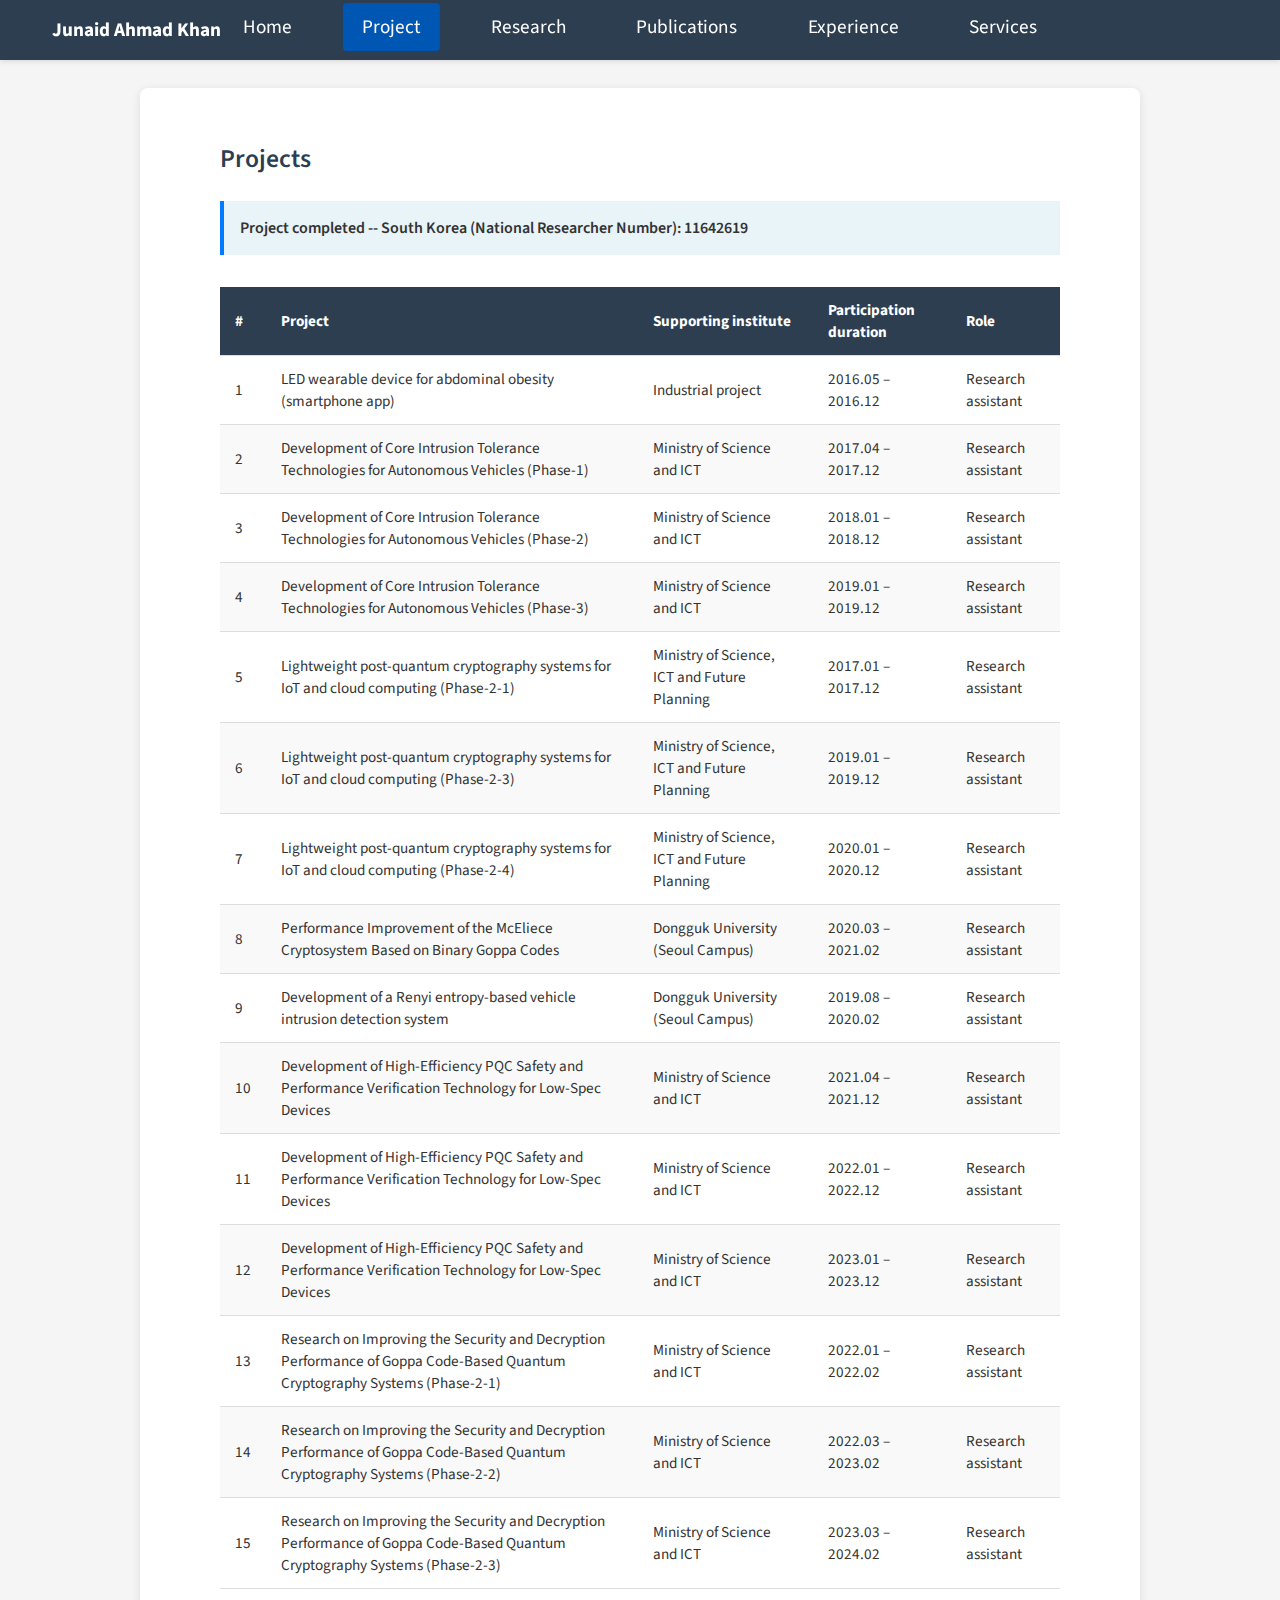
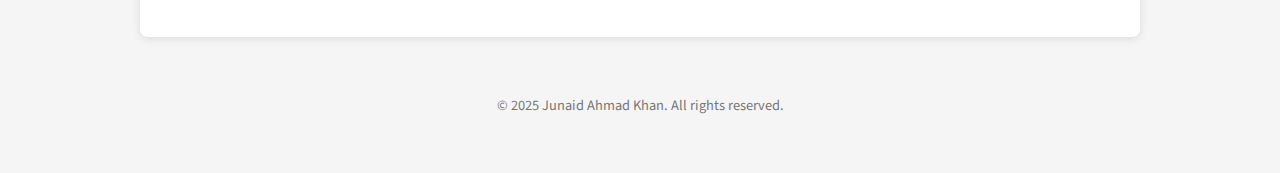
<file: Projects.html>
<!DOCTYPE html>
<html lang="en">
<head>
    <meta charset="UTF-8">
    <meta name="viewport" content="width=device-width, initial-scale=1.0">
    <title>Projects - Junaid Ahmad Khan</title>
    <meta name="description" content="Research projects completed by Junaid Ahmad Khan">
    <link rel="stylesheet" href="styles.css">
    <link href="https://fonts.googleapis.com/css2?family=Source+Sans+Pro:wght@400;600;700&display=swap" rel="stylesheet">
    <link rel="stylesheet" href="https://cdnjs.cloudflare.com/ajax/libs/font-awesome/6.5.1/css/all.min.css">
    <style>
        /* Additional styles specific to the projects table */
        .projects-table-container {
            overflow-x: auto;
            margin: 2em 0;
        }
        
        table {
            width: 100%;
            border-collapse: collapse;
            font-size: 0.95em;
            box-shadow: 0 2px 5px rgba(0, 0, 0, 0.1);
        }
        
        thead {
            background-color: #2c3e50;
            color: white;
        }
        
        th, td {
            padding: 12px 15px;
            text-align: left;
            border-bottom: 1px solid #ddd;
        }
        
        tbody tr {
            transition: background-color 0.3s ease;
        }
        
        tbody tr:hover {
            background-color: #f5f5f5;
        }
        
        tbody tr:nth-child(even) {
            background-color: #f9f9f9;
        }
        
        .researcher-number {
            background-color: #e8f4f8;
            padding: 1em;
            border-left: 4px solid #007bff;
            margin: 1.5em 0;
            font-weight: 600;
        }
        
        @media (max-width: 768px) {
            table {
                font-size: 0.85em;
            }
            th, td {
                padding: 8px 10px;
            }
        }
    </style>
</head>
<body>
    <nav>
        <div class="header-left">
            <span class="name-header">Junaid Ahmad Khan</span>
        </div>
        
        <div class="menu-toggle" onclick="toggleMenu()">
            <div class="bar"></div>
            <div class="bar"></div>
            <div class="bar"></div>
        </div>
        
        <ul>
            <li><a href="index.html">Home</a></li>
            <li><a href="Projects.html" class="active">Project</a></li>
            <li><a href="Research.html">Research</a></li>
            <li><a href="Publication.html">Publications</a></li>
            <li><a href="Experience.html">Experience</a></li>
            <li><a href="Services.html">Services</a></li>
        </ul>
    </nav>
    
    <main>
        <div class="container">
            <section id="projects" class="projects">
                <h2>Projects</h2>
                
                <div class="researcher-number">
                    Project completed -- South Korea (National Researcher Number): 11642619
                </div>
                
                <div class="projects-table-container">
                    <table>
                        <thead>
                            <tr>
                                <th>#</th>
                                <th>Project</th>
                                <th>Supporting institute</th>
                                <th>Participation duration</th>
                                <th>Role</th>
                            </tr>
                        </thead>
                        <tbody>
                            <tr>
                                <td>1</td>
                                <td>LED wearable device for abdominal obesity (smartphone app)</td>
                                <td>Industrial project</td>
                                <td>2016.05 – 2016.12</td>
                                <td>Research assistant</td>
                            </tr>
                            <tr>
                                <td>2</td>
                                <td>Development of Core Intrusion Tolerance Technologies for Autonomous Vehicles (Phase-1)</td>
                                <td>Ministry of Science and ICT</td>
                                <td>2017.04 – 2017.12</td>
                                <td>Research assistant</td>
                            </tr>
                            <tr>
                                <td>3</td>
                                <td>Development of Core Intrusion Tolerance Technologies for Autonomous Vehicles (Phase-2)</td>
                                <td>Ministry of Science and ICT</td>
                                <td>2018.01 – 2018.12</td>
                                <td>Research assistant</td>
                            </tr>
                            <tr>
                                <td>4</td>
                                <td>Development of Core Intrusion Tolerance Technologies for Autonomous Vehicles (Phase-3)</td>
                                <td>Ministry of Science and ICT</td>
                                <td>2019.01 – 2019.12</td>
                                <td>Research assistant</td>
                            </tr>
                            <tr>
                                <td>5</td>
                                <td>Lightweight post-quantum cryptography systems for IoT and cloud computing (Phase-2-1)</td>
                                <td>Ministry of Science, ICT and Future Planning</td>
                                <td>2017.01 – 2017.12</td>
                                <td>Research assistant</td>
                            </tr>
                            <tr>
                                <td>6</td>
                                <td>Lightweight post-quantum cryptography systems for IoT and cloud computing (Phase-2-3)</td>
                                <td>Ministry of Science, ICT and Future Planning</td>
                                <td>2019.01 – 2019.12</td>
                                <td>Research assistant</td>
                            </tr>
                            <tr>
                                <td>7</td>
                                <td>Lightweight post-quantum cryptography systems for IoT and cloud computing (Phase-2-4)</td>
                                <td>Ministry of Science, ICT and Future Planning</td>
                                <td>2020.01 – 2020.12</td>
                                <td>Research assistant</td>
                            </tr>
                            <tr>
                                <td>8</td>
                                <td>Performance Improvement of the McEliece Cryptosystem Based on Binary Goppa Codes</td>
                                <td>Dongguk University (Seoul Campus)</td>
                                <td>2020.03 – 2021.02</td>
                                <td>Research assistant</td>
                            </tr>
                            <tr>
                                <td>9</td>
                                <td>Development of a Renyi entropy-based vehicle intrusion detection system</td>
                                <td>Dongguk University (Seoul Campus)</td>
                                <td>2019.08 – 2020.02</td>
                                <td>Research assistant</td>
                            </tr>
                            <tr>
                                <td>10</td>
                                <td>Development of High-Efficiency PQC Safety and Performance Verification Technology for Low-Spec Devices</td>
                                <td>Ministry of Science and ICT</td>
                                <td>2021.04 – 2021.12</td>
                                <td>Research assistant</td>
                            </tr>
                            <tr>
                                <td>11</td>
                                <td>Development of High-Efficiency PQC Safety and Performance Verification Technology for Low-Spec Devices</td>
                                <td>Ministry of Science and ICT</td>
                                <td>2022.01 – 2022.12</td>
                                <td>Research assistant</td>
                            </tr>
                            <tr>
                                <td>12</td>
                                <td>Development of High-Efficiency PQC Safety and Performance Verification Technology for Low-Spec Devices</td>
                                <td>Ministry of Science and ICT</td>
                                <td>2023.01 – 2023.12</td>
                                <td>Research assistant</td>
                            </tr>
                            <tr>
                                <td>13</td>
                                <td>Research on Improving the Security and Decryption Performance of Goppa Code-Based Quantum Cryptography Systems (Phase-2-1)</td>
                                <td>Ministry of Science and ICT</td>
                                <td>2022.01 – 2022.02</td>
                                <td>Research assistant</td>
                            </tr>
                            <tr>
                                <td>14</td>
                                <td>Research on Improving the Security and Decryption Performance of Goppa Code-Based Quantum Cryptography Systems (Phase-2-2)</td>
                                <td>Ministry of Science and ICT</td>
                                <td>2022.03 – 2023.02</td>
                                <td>Research assistant</td>
                            </tr>
                            <tr>
                                <td>15</td>
                                <td>Research on Improving the Security and Decryption Performance of Goppa Code-Based Quantum Cryptography Systems (Phase-2-3)</td>
                                <td>Ministry of Science and ICT</td>
                                <td>2023.03 – 2024.02</td>
                                <td>Research assistant</td>
                            </tr>
                        </tbody>
                    </table>
                </div>
            </section>
        </div>
    </main>

    <footer>
        <p>&copy; 2025 Junaid Ahmad Khan. All rights reserved.</p>
    </footer>
    
    <script>
        function toggleMenu() {
            const nav = document.querySelector('nav');
            nav.classList.toggle('active');
        }
    </script>
</body>
</html>
</file>
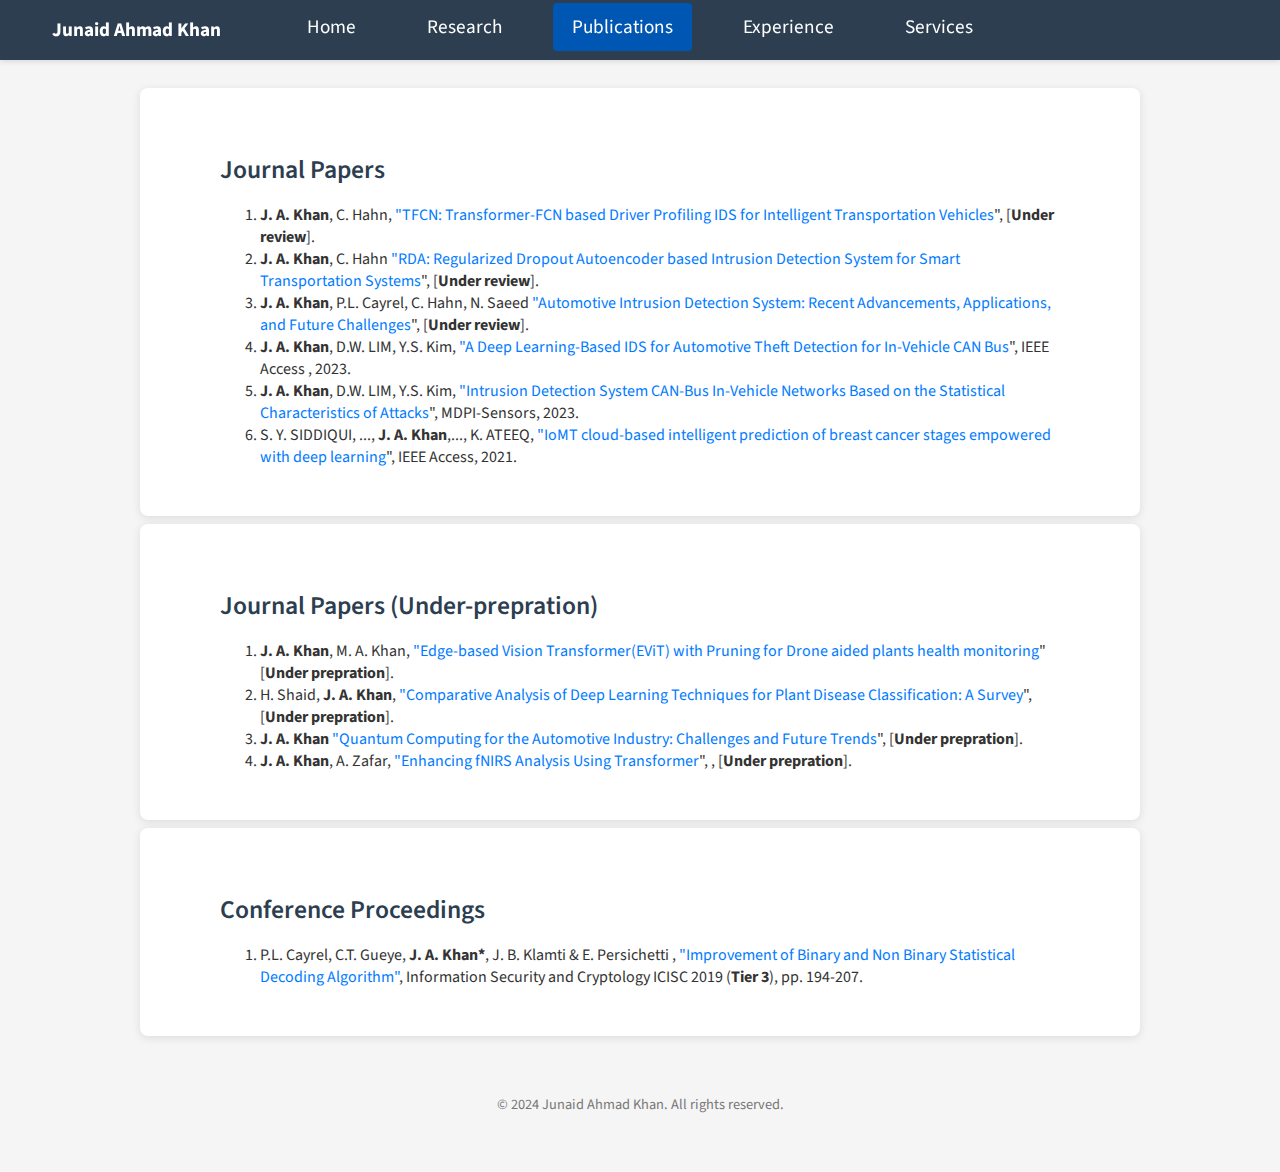
<file: Publication.html>
<!DOCTYPE html>
<html lang="en">
<head>
    <meta charset="UTF-8">
    <meta name="viewport" content="width=device-width, initial-scale=1.0">
    <title>Junaid Ahmad Khan </title>
    <link rel="stylesheet" href="styles.css">
    <link href="https://fonts.googleapis.com/css2?family=Montserrat:wght@400;700&display=swap" rel="stylesheet">
    <link href="https://fonts.googleapis.com/css2?family=Poppins:wght@400;700&display=swap" rel="stylesheet">
    <link href="https://fonts.googleapis.com/css2?family=Lato:wght@400;700&display=swap" rel="stylesheet">
    <link href="https://fonts.googleapis.com/css2?family=Raleway:wght@400;700&display=swap" rel="stylesheet">
    <link href="https://fonts.googleapis.com/css2?family=Roboto:wght@400;700&display=swap" rel="stylesheet">
    <link href="https://fonts.googleapis.com/css2?family=Source+Sans+Pro:wght@400;600;700&display=swap" rel="stylesheet">
</head>
<body>
    <nav>
        <div class="header-left">
            <span class="name-header">Junaid Ahmad Khan</span>
        </div>
        
        <div class="menu-toggle" onclick="toggleMenu()">
        <div class="bar"></div>
        <div class="bar"></div>
        <div class="bar"></div>
        </div>
        
        <ul>
            <li><a href="index.html">Home</a></li>
            <li><a href="Research.html">Research</a></li>
            <li><a href=""class="active">Publications</a></li>
            <li><a href="Experience.html">Experience</a></li>
            <li><a href="Services.html">Services</a></li>
        </ul>
    </nav>
    
<main>
    
    <div class="container">
    <section id="publications" class="publications">
    <h2>Journal Papers</h2>
    <ol class="journal-list">
        <li> 
        <b>J. A. Khan</b>, C. Hahn, <a href="">"TFCN: Transformer-FCN based Driver Profiling IDS for Intelligent Transportation Vehicles</a>",  [<b>Under review</b>].  
    </li>
    
    <li> 
        <b>J. A. Khan</b>, C. Hahn <a href="">"RDA: Regularized Dropout Autoencoder based Intrusion Detection System for Smart Transportation Systems</a>",  [<b>Under review</b>].  
    </li>
      
    <li> 
        <b>J. A. Khan</b>, P.L. Cayrel, C. Hahn, N. Saeed <a href="">"Automotive Intrusion Detection System: Recent Advancements, Applications, and Future Challenges</a>",  [<b>Under review</b>].  
    </li>
      
    <li> 
        <b>J. A. Khan</b>, D.W. LIM, Y.S. Kim, <a href="https://ieeexplore.ieee.org/abstract/document/10278416">"A Deep Learning-Based IDS for Automotive Theft Detection for In-Vehicle CAN Bus</a>", IEEE Access
        , 2023.  
    </li>
      
    <li> 
        <b>J. A. Khan</b>, D.W. LIM, Y.S. Kim, <a href="https://www.mdpi.com/1424-8220/23/7/3554">"Intrusion Detection System CAN-Bus In-Vehicle Networks Based on the Statistical Characteristics of Attacks</a>", MDPI-Sensors, 2023.  
    </li>
    <li> 
        S. Y. SIDDIQUI, ..., <b>J. A. Khan</b>,..., K. ATEEQ, <a href="https://www.mdpi.com/1424-8220/23/7/3554">"IoMT cloud-based intelligent prediction of breast cancer stages empowered with deep learning</a>", IEEE Access, 2021.  
    </li>
      
    
        
    </section>
    </div>

    <div class="container">
        <section id="publications" class="publications">
        <h2>Journal Papers (Under-prepration)</h2>
            <ol class="journal-list">
                <li> 
                <b>J. A. Khan</b>, M. A. Khan, <a href="">"Edge-based Vision Transformer(EViT) with Pruning for Drone aided plants health monitoring</a>" [<b>Under prepration</b>].  
            </li>
            
            <li> 
                H. Shaid, <b>J. A. Khan</b>, <a href="">"Comparative Analysis of Deep Learning Techniques for Plant Disease Classification: A Survey</a>", [<b>Under prepration</b>].  
            </li>
              
            <li> 
                <b>J. A. Khan</b> <a href="">"Quantum Computing for the Automotive Industry:  Challenges and Future Trends</a>",  [<b>Under prepration</b>].  
            </li>
              
            <li> 
                <b>J. A. Khan</b>, A. Zafar, <a href="https://ieeexplore.ieee.org/abstract/document/10278416">"Enhancing fNIRS Analysis Using Transformer</a>",
                , [<b>Under prepration</b>].  
            </li>
              
    
            
        </section>
        </div>
        
        
    <div class="container">
    <section id="publications" class="publications">
    <h2>Conference Proceedings</h2>
    <ol class="conf-list">
        <li> 
    P.L. Cayrel, C.T. Gueye, <b>J. A. Khan*</b>, J. B. Klamti & E. Persichetti , <a href="https://link.springer.com/chapter/10.1007/978-3-030-40921-0_12">"Improvement of Binary and Non Binary Statistical Decoding Algorithm"</a>, Information Security and Cryptology ICISC 2019 (<b>Tier 3</b>),  pp. 194-207. 
    </li>
      
    
         
     </ol>
    </section>
    </div>
        
      

    
        
    </section>
    </div>
        
</main>

    <footer>
        <p>&copy; 2024 Junaid Ahmad Khan. All rights reserved.</p>
    </footer>
    
    <script>
        function toggleMenu() {
        const nav = document.querySelector('nav');
        nav.classList.toggle('active'); // Toggle the 'active' class
        }
    </script>
    
</body>
</html>
</file>
<file: styles.css>
* {
    box-sizing: border-box;
}

body {
    font-family: 'Source Sans Pro', sans-serif;
    margin: 0;
    padding: 0;
    background-color: #f5f5f5;
    color: #333;
}

main {
    display: flex;
    flex-direction: column;
    align-items: center;
    margin-top: 5em;
}

.container {
    max-width: 1000px;
    width: 100%;
    background: #ffffff;
    border-radius: 8px;
    box-shadow: 0 2px 10px rgba(0, 0, 0, 0.1);
    margin: 0.5em 0em 0em 0em; /* Margin above and below each container */
    padding: 2em 5em 1em 5em;
}

.news-container {
    max-width: 1000px;
    width: 100%;
    background: #ffffff;
    padding: 2em 4em 1em 4em;
    position: relative;
    overflow: hidden;
    margin: 0.5em 0;
    box-shadow: 0 5px 15px rgba(0, 0, 0, 0.1);
}

.news-container::before {
    content: '';
    position: absolute;
    top: -10px;
    left: -10px;
    width: 150px;
    height: 150px;
    background: #ff6f61;
    border-radius: 50%;
    z-index: 0;
    opacity: 0.5;
}

.news-container h2,
.news-container a {
    position: relative;
    z-index: 1;
}

.news-container p {
    font-size: 16px;
    line-height: 1.5;
    margin: 0.5em 0;
    color: #333;
}

.news-date {
    z-index: 1;
    font-weight: bold;
    color: #007BFF;
    margin-right: 8px;
}

h1 {
    font-weight: 600;
    font-size: 2em;
}

h2 {
    color: #2c3e50;
    margin-bottom: 0.5em;
    text-align: left;
    font-weight: 600;
    font-size: 1.6em;
}

h3 {
    color: #2c3e50;
    margin: 0em;
}

a {
    color: #007bff;
    text-decoration: none;
    transition: color 0.3s ease, text-shadow 0.3s ease;
}

a:hover {
    color: #0056b3;
    text-decoration: underline;
    text-shadow: 0 1px 3px rgba(0, 0, 0, 0.2);
}


a:active {
    color: #e74c3c; /* Color for active links */
}

strong {
    font-weight: bold;
}

ul li {
    margin-bottom: 6px;
}



.header-left {
    margin-left: 20px;
}

.name-header {
    font-size: 1.2em;
    font-weight: bold;
    color: #ffffff;
}


/* ================================================================  */
/*    Navigation                                                 */
/* ================================================================  */

nav {
    background: #2c3e50;
    padding: 1em 2em;
    position: fixed;
    top: 0;
    width: 100%;
    z-index: 1000;
    display: flex;
    justify-content: space-between;
    align-items: center;
    box-shadow: 0 2px 5px rgba(0, 0, 0, 0.1);
}

nav ul {
    list-style: none;
    display: inline-flex;
    gap: 2em;
    margin: 0 auto;
    padding: 0;
    position: absolute;
    left: 50%;
    transform: translateX(-50%);
}

nav a {
    font-size: 1.2em;
    color: #ffffff;
    text-decoration: none;
    padding: 0.5em 1em;
    transition: background-color 0.3s ease, color 0.3s ease;
}

/* Hover effect: darken the background of the tab when hovered */
nav a:hover {
    background-color: #1b2a38; /* Darker background on hover */
    color: #ffffff;
    border-radius: 4px; /* Rounded corners for the tabs */
}

/* Style for the active tab */
nav a.active {
    background-color: #0056b3; /* Darker background for the active tab */
    color: #ffffff;
    border-radius: 4px; /* Rounded corners for the active tab */
}
/*---------------------------------------------------*/


/* ================================================================  */
/*    Experience                                                 */
/* ================================================================  */


/* Align logo and university name side by side */
.experience-header {
    display: flex;
    align-items: center;
    gap: 20px; /* Add some space between the logo and the name */
    margin-bottom: 20px; /* Add spacing below the header */
  }
  
  /* Logo styling */
  .experience-header img {
    width: 150px; /* Adjust size as needed */
    height: auto;
    object-fit: cover;
    border-radius: 8px; /* Optional: slight rounding of image corners */
  }
  
  /* University name styling */
  .university-name h3 {
    font-size: 1.5em;
    font-weight: bold;
    color: #2c3e50;
    margin: 0; /* Remove margin */
  }
  
  /* Details about supervisor duties and responsibilities */
  .experience-item-text {
    margin-top: 10px; /* Add some spacing from the name */
  }
  
  .experience-item-text p {
    font-size: 1em;
    line-height: 1.6;
    color: #555;
  }
  
  /* Style the lists for duties and responsibilities */
  .experience-item-text ul {
    list-style-type: disc;
    margin-left: 20px;
  }
  
  /* Ensure both headings have the same style */
  .experience-item-text strong {
    font-size: 1em; /* Adjust the size as needed */
    font-weight: bold; /* Make both headings bold */
    color: #2c3e50; /* Dark color for both headings */
    display: block; /* Ensure the strong elements appear as block-level elements */
    margin-bottom: 10px; /* Add spacing below headings */
  }
  
  
  /* Responsive design for mobile screens */
  @media (max-width: 768px) {
    .experience-header {
        flex-direction: column; /* Stack logo and name vertically on smaller screens */
        text-align: center;
    }
  
    .experience-header img {
        width: 120px; /* Smaller logo size for mobile */
    }
  
    .university-name h3 {
        font-size: 1.5em;
    }
  }
  /* ================================================================  */
  
/* ================================================================  */
/*    Research                                                 */
/* ================================================================  */


/* Align logo and university name side by side */
/* Research Section */
.research-items {
    display: flex;
    flex-direction: column;
    gap: 20px; /* Space between research items */
    padding: 2em 0;
}

.research-item {
    display: flex; /* Align image and text side by side */
    align-items: center;
    gap: 20px; /* Space between image and text */
}

.research-item img {
    width: 150px; /* Fixed width for images */
    height: auto; /* Maintain aspect ratio */
    object-fit: cover; /* Ensure image fits nicely */
    border-radius: 5px; /* Optional: slight rounding of image corners */
    box-shadow: 0 2px 5px rgba(0, 0, 0, 0.1); /* Subtle shadow */
}

.research-item h3 {
    font-size: 1.2em;
    margin-bottom: 10px;
    color: #2c3e50; /* Dark color for heading */
}

.research-item p {
    font-size: 1em;
    line-height: 1.6;
    color: #555; /* Gray color for text */
}

.research-item-text {
    flex: 1; /* Allow text to take remaining space */
}

/* Adjustments for smaller screens */
@media (max-width: 768px) {
    .research-item {
        flex-direction: column; /* Stack image and text vertically on smaller screens */
        text-align: center; /* Center-align text */
    }

    .research-item img {
        width: 100px; /* Adjust image size for smaller screens */
        height: 100px;
    }
}

  /* ================================================================  */
  

.menu-toggle {
    display: none;
}

.bio-header {
    display: flex;
    align-items: center;
    margin-bottom: 2em;
}

.profile-img {
    margin-right: 50px;
    border-radius: 50%;
    width: 180px;
    height: 180px;
}

.bio-info {
    flex: 1;
}

.bio-info h1 {
    font-size: 2em;
    margin: 0;
    font-family: 'serif';
    font-weight: 700;
    letter-spacing: 2px;
}

.bio-info h2 {
    font-size: 1.5em;
    color: #555;
    margin: 0.5em 0;
    text-align: left;
    letter-spacing: 1px;
}

.bio-info p {
    font-size: 1em;
    margin: 0;
    color: #333;
}

/* Social Media Icons */
.social-icons {
    list-style: none;
    padding: 0;
    margin: 0;
    margin-top: 1em;
}

.social-icons li {
    display: inline-block;
    margin-right: 10px;
}

.social-icons a {
    color: var(--c_txt);
    text-decoration: none;
    font-size: 30px;
}

.social-icons a:hover {
    color: #0056b3;
    font-size: 31px;
}

.cv-button {
    display: inline-block;
    padding: 10px 20px;
    margin-top: 10px;
    background-color: #007BFF;
    color: white;
    text-decoration: none;
    font-size: 1em;
    border-radius: 5px;
    transition: background-color 0.3s ease;
}

.cv-button:hover {
    background-color: #0056b3;
}

.bio, .news, .interests, .publications, .awards, .contact {
    margin: 2em 0;
}


.research-interests {
    display: flex;
    flex-wrap: wrap; /* Allows items to wrap to the next line on smaller screens */
    gap: 20px; /* Space between items */
    justify-content: center; /* Aligns items in the center horizontally */
    margin-top: 30px;
  }

/* Each Interest Item */
.interest-item {
    text-align: center; /* Center the content */
    padding: 10px;
    border-radius: 10px;
    box-shadow: 0 2px 5px rgba(0, 0, 0, 0.1); /* Add shadow for depth */
    transition: transform 0.3s ease;
}

  .interest-item:hover {
    transform: translateY(-5px); /* Lift on hover */
  }

/* Style the Video */
.interest-item video {
    width: 100%; /* Full width within its container */
    height: auto; /* Maintain aspect ratio */
    max-width: 120px; /* Limit to 120px to match other images */
    
    box-shadow: 0 4px 10px rgba(0, 0, 0, 0.1); /* Subtle shadow */
    margin-bottom: 10px; /* Ensure space between video and text */
}

  
/* Common Image Styling */
.interest-item img {
    width: 120px;
    height: 120px;
    

    

}

  .interest-item p {
    width: 160px;
    margin-top: 10px;
    font-size: 1.0em;
    color: #333;
  }



footer {
    text-align: center;
/*    margin: 2em 0;*/
    margin: 4em 0; /* Increase top margin */
    font-size: 0.9em;
    color: #777;
}




/* ================================================================  */
/*    collaboration                                             */
/* ================================================================  */



/* Collaboration Section */
.logo-carousel {
    overflow: hidden;
    white-space: nowrap;
    margin-top: 20px;
}

.logos {
    display: inline-block;
    animation: scroll 15s linear infinite;
    animation-play-state: running; /* Default animation state is running */
}

.logos img {
    width: 200px;
    height: auto;
    margin: 0 40px;
    opacity: 0.8;
    transition: transform 0.3s ease, opacity 0.3s ease;
}

/* Stop animation when hovering over logos */
.logos:hover {
    animation-play-state: paused; /* Pause the animation when hovering */
}

.logos img:hover {
    transform: scale(1.1); /* Slight zoom-in effect on hover */
    opacity: 1;
}

/* Scrolling Animation */
@keyframes scroll {
    0% {
        transform: translateX(100%);
    }
    100% {
        transform: translateX(-100%);
    }
}


/* Additional mobile-friendly styles */
@media (max-width: 768px) {
    nav ul {
        display: none;
        flex-direction: column;
        width: 60%;
        background: #2c3e50;
        padding: 2em 1em;
        position: absolute;
        top: 100%;
        z-index: 100;
    }

    nav.active ul {
        display: flex;
    }

    .menu-toggle {
        display: flex;
        cursor: pointer;
        padding: 0.5em;
    }

    .bar {
        height: 3px;
        width: 25px;
        background: white;
        margin: 3px 0;
    }
}
</file>
